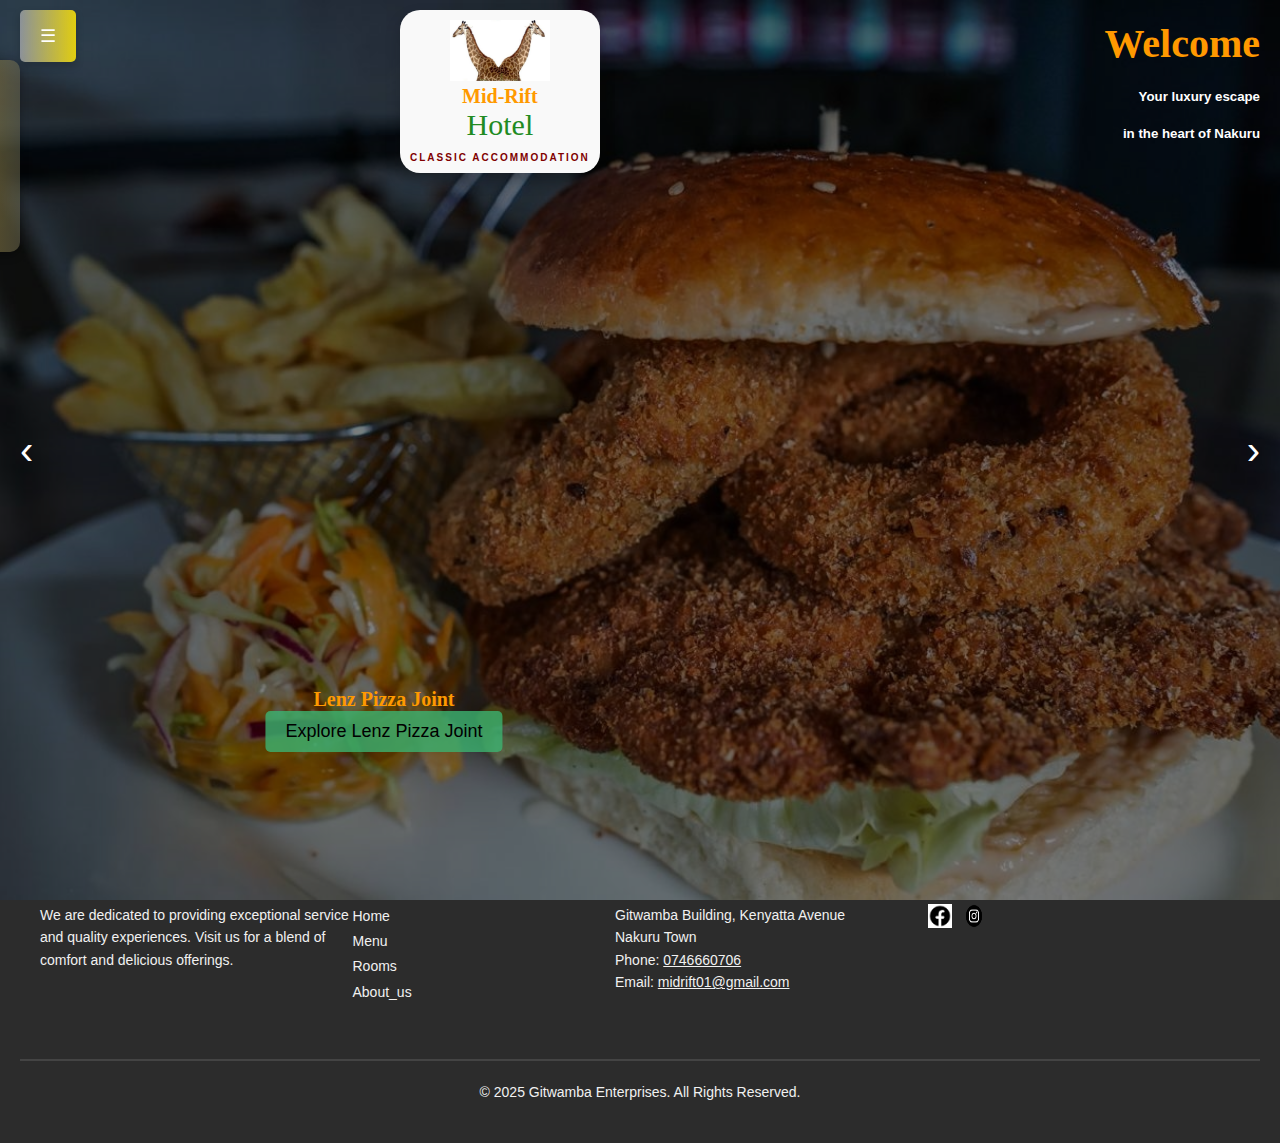
<file: index.html>
<!DOCTYPE html>
<html lang="en">
<head>
    <meta charset="UTF-8">
    <meta name="viewport" content="width=device-width, initial-scale=1.0">
    <title>GITWAMBA ACCOMMODATION</title>
    <style>
         body {
            margin: 0;
            overflow-x: hidden;
            font-family: Arial, sans-serif;
            background-color: #f0f0f0;
        }

        .container {
            position: absolute;
            top: 0;
            left: 0;
            width: 100%;
            height: 100%;
            background-size: cover;
            background-position: center;
            transition: background-image 1s ease-in-out;
        }

        .overlay {
            position: absolute;
            top: 0;
            left: 0;
            width: 100%;
            height: 100%;
            background-color: rgba(0, 0, 0, 0.5);
        }

        .content {
            position: absolute;
            top: 80%;
            left: 30%;
            transform: translate(-50%, -50%);
            color: white;
            text-align: center;
            z-index: 2;
            display: flex;
            flex-direction: column;
            align-items: center;
            justify-content: center;
        }
        .content h1 {
            font-family: 'Brush Script MT', cursive;
        font-size: 20px;
        font-weight: bold;
        color: #FF9900; /* Orange color */
        margin: 0;

        }

        .content button {
            background-color: rgba(255, 255, 255, 0.8);
            border: none;
            padding: 10px 20px;
            font-size: 18px;
            cursor: pointer;
            border-radius: 5px;
            transition: background-color 0.3s;
        }

        .content button:hover {
            background-color: rgba(255, 255, 255, 1);
        }

        .arrow {
            position: absolute;
            top: 50%;
            transform: translateY(-50%);
            font-size: 40px;
            color: white;
            cursor: pointer;
            z-index: 3;
            user-select: none;
        }

        .arrow.left {
            left: 20px;
        }

        .arrow.right {
            right: 20px;
        }

        .arrow:hover {
            color: #f0f0f0;
        }

         /* Hero Section */
    .hero {
        display: flex;
        align-items: center;
        justify-content: space-between;
        background: url('midriftlogo.jpg');
        background-size: cover;
        background-position: center;
        color: white;
        padding: 0;
        height: 90vh;
        box-shadow: inset 0 0 0 1000px rgba(0, 0, 0, 0.5);
        position: relative; /* Ensure relative positioning for absolute children */
    }

    /* Container for the logo with slide-in animation */
    .logo-container {
        position: absolute;
        top: 10px;
        left:400px; /* Fix position to the left */
        text-align: center;
        background-color: #f9f9f9;
        border-radius: 20px;
        padding: 10px;
        box-shadow: 0 8px 16px rgba(0, 0, 0, 0.2);
        animation: slideIn 1.5s ease-out forwards, pulse 3s ease-in-out infinite; /* Slide in and pulse animation */
        z-index: 10; /* Ensure the logo is on top of other content */
        
    }

    /* Logo image styling */
    .logo-image {
        width: 100px; /* Adjust the size as needed */
        height: auto;
    }

    /* Styling for Mid-Rift text */
    .mid-rift-text {
        font-family: 'Brush Script MT', cursive;
        font-size: 20px;
        font-weight: bold;
        color: #FF9900; /* Orange color */
        margin: 0;
    }

    /* Styling for Hotel text */
    .hotel-text {
        font-family: 'Brush Script MT', cursive;
        font-size: 30px;
        color: #228B22; /* Green color */
        margin: 0;
    }

    /* Styling for CLASSIC ACCOMMODATION */
    .classic-text {
        font-size: 10px;
        font-weight: bold;
        color: #800000; /* Dark red color */
        letter-spacing: 2px; /* Increase space between letters */
        margin-top: 10px;
    }

    /* Slide-in animation */
    @keyframes slideIn {
        from {
            left: -300px; /* Starts off-screen */
        }
        to {
            left: 20px; /* Ends at the desired position */
        }
    }

    /* Pulse animation */
    @keyframes pulse {
        0% {
            transform: scale(1);
        }
        50% {
            transform: scale(1.05); /* Slightly enlarge the container */
        }
        100% {
            transform: scale(1);
        }
    }

  


    .hero h2 {
        font-family: 'Brush Script MT', cursive;
        font-size: 40px;
        font-weight: bold;
        color: #FF9900; /* Orange color */
        margin: 0;
    }

    .hero p {
        font-size: 1.5em;
        margin: 20px 0 0;
        text-shadow: 1px 1px 3px rgba(0, 0, 0, 0.5);
    } /* Toggle Button */
     .toggle-button {
        background: linear-gradient(to right, rgba(235, 231, 231, 0.5), rgba(236, 214, 13, 0.945));
        color: #fff;
        border: none;
        padding: 15px 20px;
        font-size: 18px;
        cursor: pointer;
        position: fixed;
        top: 10px;
        left: 20px;
        border-radius: 5px;
        box-shadow: 0 4px 8px rgba(0, 0, 0, 0.2);
        transition: background-color 0.3s, transform 0.3s;
        z-index: 1000;
    }

    .toggle-button:hover {
        background-color: #555;
        transform: scale(1.05);
    }

     /* Navigation Menu */
     .nav-menu {
        position: fixed;
        top: 60px;
        left: 20px;
        background: linear-gradient(to right, rgba(223, 167, 13, 0.849), rgba(121, 117, 86, 0.5));
        color: #fff;
        padding: 1px;
        border-radius: 10px;
        box-shadow: 0 4px 8px rgba(0, 0, 0, 0.3);
        transform: translateX(-100%);
        transition: transform 0.3s ease;
        z-index: 1000;
        width: 200px;
    }

    .nav-menu.show {
        transform: translateX(0);
    }

    .nav-menu a {
        display: block;
        color: #fff;
        text-decoration: none;
        padding: 10px 15px;
        font-size: 16px;
        border-radius: 5px;
        transition: background-color 0.3s;
    }

    .nav-menu a:hover {
        background-color: #555;
    } 

        /* Content Container */
        .content-container {
       /* Content Container */
    position: absolute; /* Use absolute positioning */
    top: 20px; /* Adjust distance from the top */
    right: 20px; /* Adjust distance from the right */
    text-align: right; /* Align text to the right */
    color: white; /* Ensure the text is visible on the background */
    z-index: 1; /* Ensure content is above the overlay */
}
.content-container h2 {
        font-family: 'Brush Script MT', cursive;
        font-size: 40px;
        font-weight: bold;
        color: #FF9900; /* Orange color */
        margin: 0;
    }

    .content-container p {
        font-size: 1.5em;
        margin: 20px 0 0;
        text-shadow: 1px 1px 3px rgba(0, 0, 0, 0.5);
    }


    </style>
</head>
<body>
       <!-- Hero Section -->
 <div class="hero">
    <!-- Logo Container -->
    <div class="logo-container">
        <!-- Logo image -->
        <img src="midriftlogo.jpg" alt="Mid-Rift Hotel Logo" class="logo-image">

        <!-- Mid-Rift text -->
        <div class="mid-rift-text">Mid-Rift</div>

        <!-- Hotel text -->
        <div class="hotel-text">Hotel</div>

        <!-- Classic Accommodation text -->
        <div class="classic-text">CLASSIC ACCOMMODATION</div>
    </div>

</div>

<!-- Content Container -->
<div class="content-container">
    <h2>Welcome </h2>
   <h5> Your luxury escape</h5>
   <h5>in the heart of Nakuru</h5>

</div>

    <div class="container" id="container">
        <div class="overlay"></div>
        <div class="content">
            <h1 id="heading">Welcome</h1>
            <button id="dynamicButton">Go to Page 1</button>
        </div>
        <div class="arrow left" id="prevArrow">&#8249;</div>
        <div class="arrow right" id="nextArrow">&#8250;</div>
    </div>

    <script>
        const container = document.getElementById('container');
        const heading = document.getElementById('heading');
        const content = document.getElementById('content');
        const dynamicButton = document.getElementById('dynamicButton');
        const prevArrow = document.getElementById('prevArrow');
        const nextArrow = document.getElementById('nextArrow');

        const pages = [
            { backgroundImage: 'url(pizza2.jpg)', heading: 'Lenz Pizza Joint', link: 'lenz.html', buttonColor:'rgba(60, 179, 113, 0.8)'  },
            { backgroundImage: 'url(street2.jpg)', heading: 'Mainstreet Barbecue', link: 'mainstreet.html', buttonColor: 'rgba(255, 99, 71, 0.8)' },
            { backgroundImage: 'url(choco.jpg)', heading: 'Roastoast Coffee Lounge', link: 'roastoast.html', buttonColor: 'rgba(238, 130, 238, 0.8)' },
            { backgroundImage: 'url(delux.jpg)', heading: 'Hotel Rooms', link: 'rooms.html', buttonColor:'rgba(30, 144, 255, 0.8)'  },
        ];

        let currentIndex = 0;

        function updatePage() {
            const page = pages[currentIndex];
            container.style.backgroundImage = page.backgroundImage;
            heading.textContent = page.heading;
            dynamicButton.textContent = `Explore ${page.heading}`;
            dynamicButton.setAttribute('onclick', `location.href='${page.link}'`);
            dynamicButton.style.backgroundColor = page.buttonColor;

            currentIndex = (currentIndex + 1) % pages.length;
        }

        function nextPage() {
            currentIndex = (currentIndex + 1) % pages.length;
            updatePage();
        }

        function prevPage() {
            currentIndex = (currentIndex - 1 + pages.length) % pages.length;
            updatePage();
        }

        prevArrow.addEventListener('click', prevPage);
        nextArrow.addEventListener('click', nextPage);

        setInterval(updatePage, 4000);
        updatePage();
    </script>

    <!-- Toggle Button -->
 <button class="toggle-button" onclick="toggleMenu()">☰</button>

 <!-- Navigation Menu -->
 <div id="navMenu" class="nav-menu">
     <a href="index.html">Home</a>
     <a href="rooms.html">Rooms</a>
     <a href="menu.html">Dining</a>
     <a href="about_us.html">About us</a>
     <a href="account.html">Account</a>
     
 </div>

 <script>
     function toggleMenu() {
         var menu = document.getElementById('navMenu');
         menu.classList.toggle('show');
     }

     
 </script>
 <section ></section>
</body>

<footer style="background-color: #2c2c2c; color: #f1f1f1; padding: 40px 20px; font-size: 14px;">
    <div style="max-width: 1200px; margin: 0 auto; display: flex; flex-wrap: wrap; justify-content: space-between;">
      <!-- About Section -->
      <div style="flex: 1 1 250px; margin-bottom: 20px;">
        <h3 style="color: #ffffff; font-size: 18px; margin-bottom: 15px;">About Us</h3>
        <p style="line-height: 1.6;">
          We are dedicated to providing exceptional service and quality experiences.
          Visit us for a blend of comfort and delicious offerings.
        </p>
      </div>
  
      <!-- Navigation Links -->
      <div style="flex: 1 1 200px; margin-bottom: 20px;">
        <h3 style="color: #ffffff; font-size: 18px; margin-bottom: 15px;">Quick Links</h3>
        <ul style="list-style: none; padding: 0; line-height: 1.8;">
          <li><a href="index.html" style="color: #f1f1f1; text-decoration: none;">Home</a></li>
          <li><a href="menu.html" style="color: #f1f1f1; text-decoration: none;">Menu</a></li>
          <li><a href="rooms.html" style="color: #f1f1f1; text-decoration: none;">Rooms</a></li>
          <li><a href="about_us.html" style="color: #f1f1f1; text-decoration: none;">About_us </a></li>
        </ul>
      </div>
  
      <!-- Contact Section -->
      <div style="flex: 1 1 250px; margin-bottom: 20px;">
        <h3 style="color: #ffffff; font-size: 18px; margin-bottom: 15px;">Contact Us</h3>
        <p style="line-height: 1.6;">
          Gitwamba Building, Kenyatta Avenue<br>
          Nakuru Town<br>
          Phone: <a href="0746660706" style="color: #f1f1f1;">0746660706</a><br>
          Email: <a href="mailto:midrift01@gmail.com" style="color: #f1f1f1;">midrift01@gmail.com</a>
        </p>
      </div>
  
      <!-- Social Media Links -->
      <div style="flex: 1 1 250px; margin-bottom: 20px;">
        <h3 style="color: #ffffff; font-size: 18px; margin-bottom: 15px;">Follow Us</h3>
        <div style="display: flex; gap: 10px;">
          <a href="https://www.facebook.com/share/oENNHpewBxx9LwrU/?mibextid=LQQJ4d" target="_blank" style="color: #f1f1f1; text-decoration: none;">
            <img src="facebook.png" alt="Facebook" style="width: 24px; height: 24px;">
          </a>
          
          <a href="https://www.instagram.com/lennzpizzajoint?igsh=ejlsZTk1a2RmbGp3&utm_source=qr" target="_blank" style="color: #f1f1f1; text-decoration: none;">
            <img src="instagram.png" alt="Instagram" style="width: 24px; height: 24px;">
          </a>
          
        </div>
      </div>
    </div>
  
    <hr style="border: 1px solid #444; margin: 20px 0;">
  
    <div style="text-align: center;">
      <p style="margin: 0; line-height: 1.6;">
        &copy; 2025 Gitwamba Enterprises. All Rights Reserved.
      </p>
    </div>
  </footer>
  
</html>
</file>
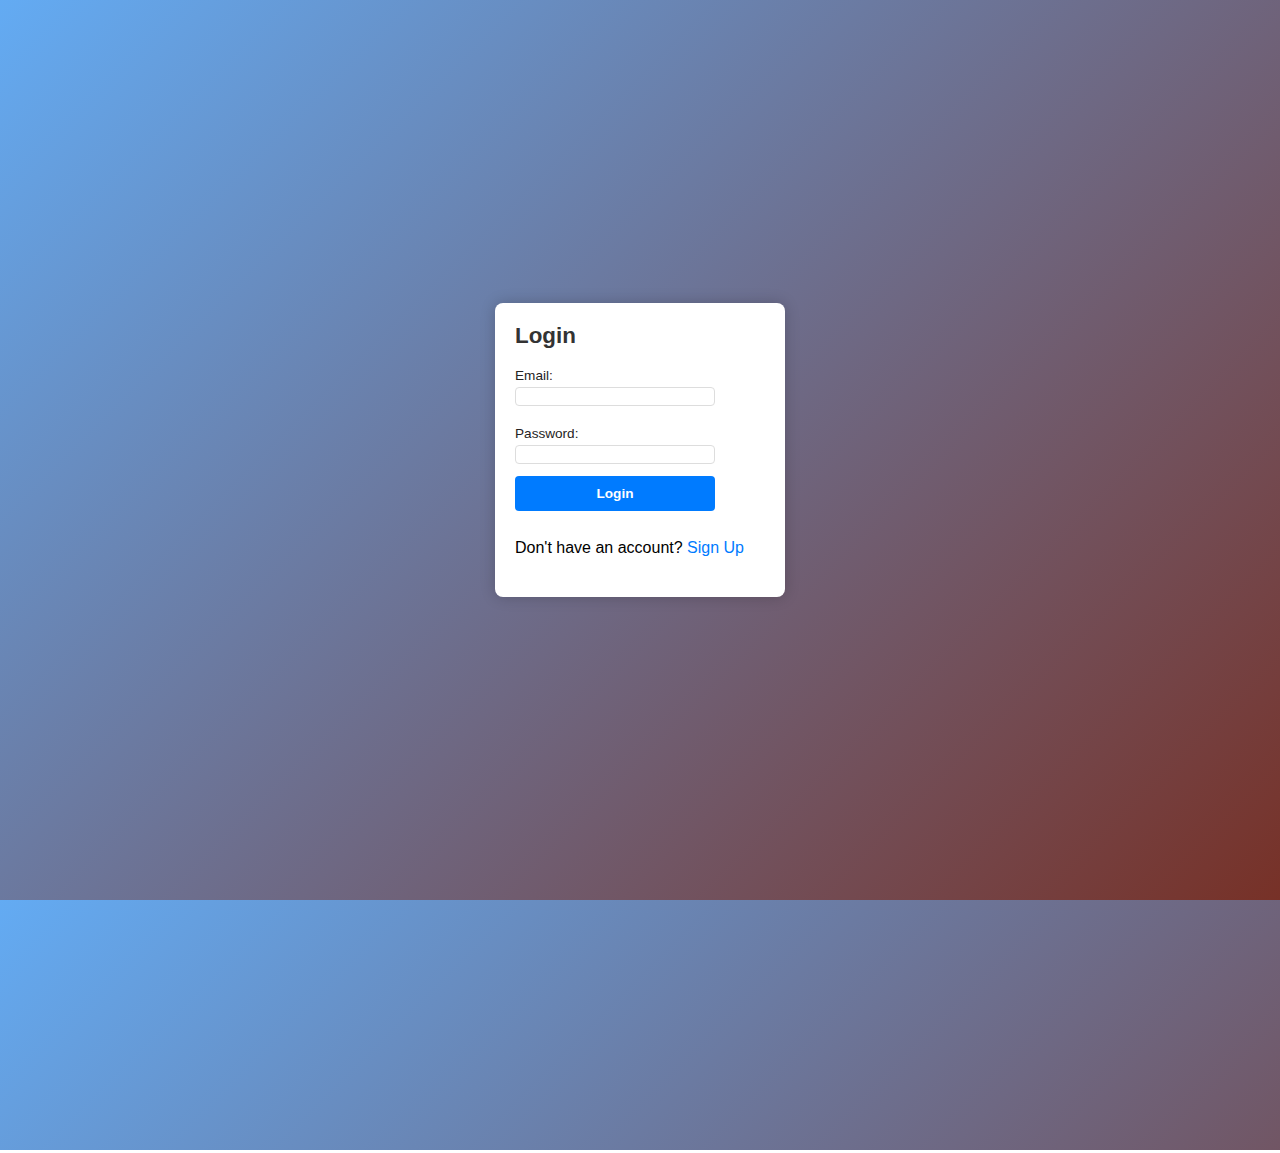
<file: account.html>
<!DOCTYPE html>
<html lang="en">
<head>
    <meta charset="UTF-8">
    <meta name="viewport" content="width=device-width, initial-scale=1.0">
    <title>Login and Sign-Up</title>
    <style>
        body {
            font-family: Arial, sans-serif;
            background: linear-gradient(135deg, #63abf3, #773127);
            display: flex;
            justify-content: center;
            
            align-items: center;
            height: 100vh;
            margin: 0;
            overflow: hidden; /* Prevent default scrollbar on body */
        }

        .container {
            display: flex;
            flex-direction: column;
            justify-content: center;
            align-items: center;
            width: 100%;
            max-width: 250px; /* Increased max-width for better spacing */
            background-color: #fff;
            border-radius: 8px;
            box-shadow: 0 0 15px rgba(0,0,0,0.2);
            overflow: auto; /* Enable scrollbar for overflow */
            padding: 20px;
            height: auto; /* Ensure container doesn't exceed viewport height */
        }

        .form-container {
            width: 100%;
            height: auto;
        }

        .form {
            margin-bottom: 20px;
            transition: opacity 0.5s ease-in-out, transform 0.5s ease-in-out;
        }

        h2 {
            margin-top: auto;
            color: #333;
            font-size: 1.4rem;
            transition: transform 0.5s ease-in-out;
        }

        label {
            display: block;
            margin: 8px 0 4px;
            color: #242323;
            font-size: 0.85rem;
        }

        input, textarea, button {
            width: 80%;
            padding: 1px; /* Slightly increased padding for better usability */
            margin-bottom: 12px; /* Increased margin for better spacing */
            border: 1px solid #ddd;
            border-radius: 4px;
            box-sizing: border-box;
            font-size: 0.85rem;
        }

        textarea {
            resize: vertical; /* Allow vertical resize only */
        }

        input:focus, textarea:focus {
            border-color: #007bff;
            outline: none;
            transform: scale(1.02);
        }

        button {
            background-color: #007bff;
            color: #fff;
            border: none;
            cursor: pointer;
            font-size: 0.85rem;
            font-weight: bold;
            padding: 10px;
            border-radius: 4px;
        }

        button:hover {
            background-color: #0056b3;
        }

        a {
            color: #007bff;
            text-decoration: none;
        }

        a:hover {
            text-decoration: underline;
        }

        @keyframes slideIn {
            from { transform: translateX(100%); }
            to { transform: translateX(0); }
        }

        @keyframes slideOut {
            from { transform: translateX(0); }
            to { transform: translateX(-100%); }
        }

        .hidden {
            opacity: 0;
            position: absolute;
            width: 100%;
            animation: slideOut 0.5s ease-in-out forwards;
        }

        .show {
            opacity: 1;
            animation: slideIn 0.5s ease-in-out forwards;
        }

        /* Responsive Design */
        @media (max-width: 480px) {
            .container {
                max-width: 90%;
                max-height: 90vh; /* Allow scrolling within viewport height */
                overflow-y: auto; /* Enable vertical scrollbar if content overflows */
                border-radius: 8px;
                box-shadow: none;
            }

            .form-container {
                padding: 15px;
            }

            button {
                font-size: 0.8rem;
                padding: 8px;
            }

            h2 {
                font-size: 1.2rem;
            }
        }

        /* Custom scrollbar styles */
        .container::-webkit-scrollbar {
            width: 8px; /* Width of the scrollbar */
        }

        .container::-webkit-scrollbar-track {
            background: #f1f1f1; /* Track background */
        }

        .container::-webkit-scrollbar-thumb {
            background: #888; /* Handle color */
            border-radius: 10px; /* Rounded corners for the scrollbar */
        }

        .container::-webkit-scrollbar-thumb:hover {
            background: #555; /* Darker handle color on hover */
        }
    </style>
</head>
<body>
    <div class="container">
        <div class="form-container">
            <div class="form show" id="login-form">
                <h2>Login</h2>
                <form action="login.php" method="post">
                    <label for="login-email">Email:</label>
                    <input type="email" id="login-email" name="email" required>
                    
                    <label for="login-password">Password:</label>
                    <input type="password" id="login-password" name="password" required>
                    
                    <button type="submit">Login</button>
                </form>
                <p>Don't have an account? <a href="#" id="switch-to-signup">Sign Up</a></p>
            </div>
            
            <div class="form hidden" id="signup-form">
                <h2>Sign Up</h2>
                <form action="signup.php" method="post">
                    <label for="signup-first-name">First Name:</label>
                    <input type="text" id="signup-first-name" name="first_name" required>
                    
                    <label for="signup-last-name">Last Name:</label>
                    <input type="text" id="signup-last-name" name="last_name" required>
                    
                    <label for="signup-email">Email:</label>
                    <input type="email" id="signup-email" name="email" required>
                    
                    <label for="signup-password">Password:</label>
                    <input type="password" id="signup-password" name="password" required>
                    
                    <label for="signup-confirm-password">Confirm Password:</label>
                    <input type="password" id="signup-confirm-password" name="confirm_password" required>
                    
                    <label for="signup-phone">Phone Number:</label>
                    <input type="text" id="signup-phone" name="phone_number">
                    
                    <label for="signup-address">Address:</label>
                    <textarea id="signup-address" name="address" rows="3"></textarea>
                    
                    <button type="submit">Sign Up</button>
                </form>
                <p>Already have an account? <a href="#" id="switch-to-login">Login</a></p>
            </div>
        </div>
    </div>

    <script>
        const switchToSignUp = document.getElementById('switch-to-signup');
        const switchToLogin = document.getElementById('switch-to-login');
        const loginForm = document.getElementById('login-form');
        const signupForm = document.getElementById('signup-form');

        switchToSignUp.addEventListener('click', function() {
            loginForm.classList.add('hidden');
            loginForm.classList.remove('show');
            signupForm.classList.add('show');
            signupForm.classList.remove('hidden');
        });

        switchToLogin.addEventListener('click', function() {
            signupForm.classList.add('hidden');
            signupForm.classList.remove('show');
            loginForm.classList.add('show');
            loginForm.classList.remove('hidden');
        });
    </script>
</body>
</html>
</file>
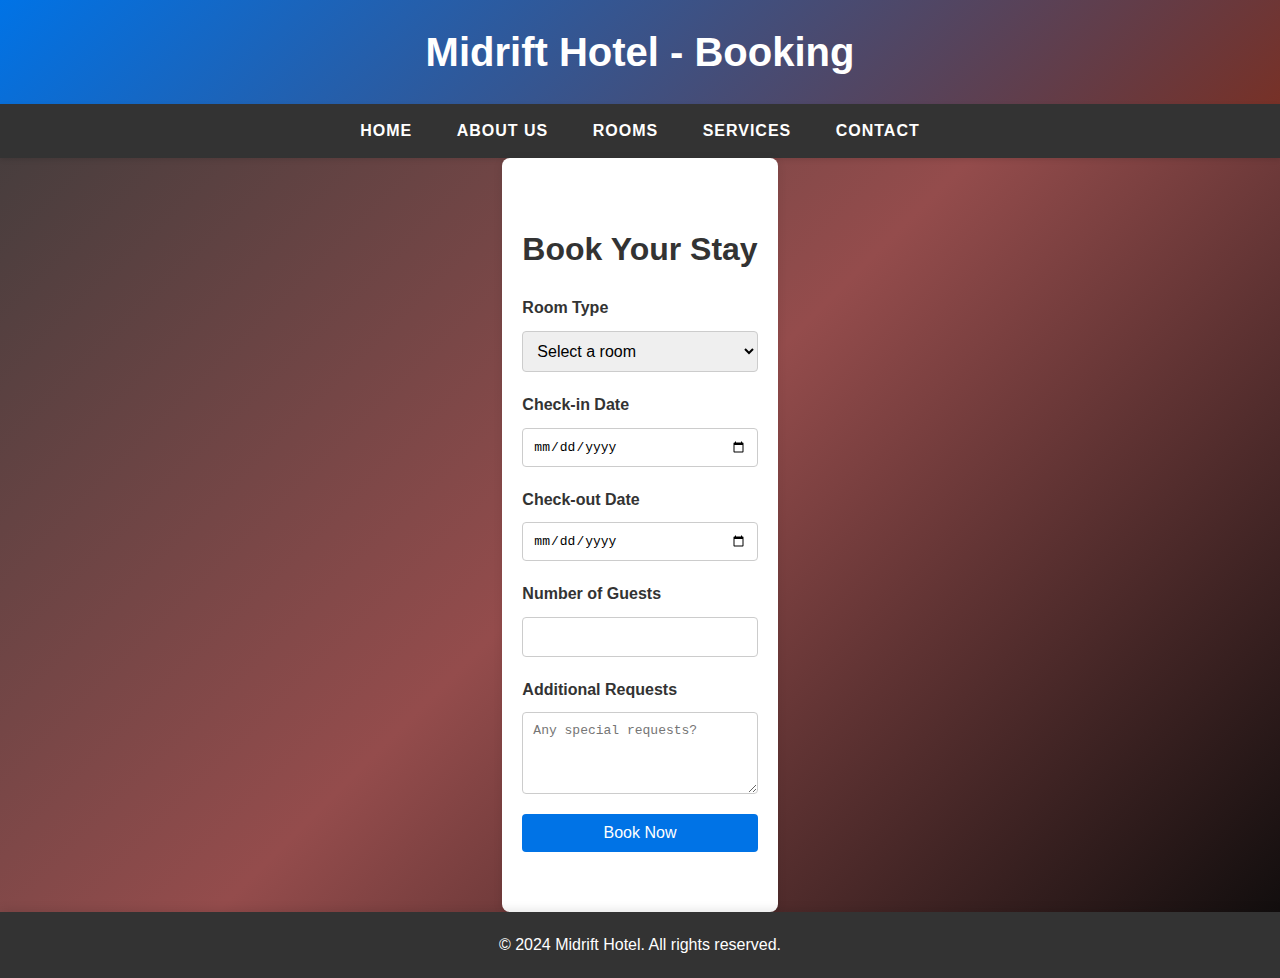
<file: booking.html>
<!DOCTYPE html>
<html lang="en">
<head>
    <meta charset="UTF-8">
    <meta name="viewport" content="width=device-width, initial-scale=1.0">
    <meta name="description" content="Book your stay at Midrift Hotel. Choose your room, select your dates, and enjoy luxury and comfort in Nakuru.">
    <meta name="keywords" content="Midrift Hotel, Nakuru, hotel booking, accommodation, luxury hotel, room reservation">
    <title>Booking - Midrift Hotel</title>
    <style>
        /* General Styles */
        body {
            font-family: 'Segoe UI', Tahoma, Geneva, Verdana, sans-serif;
            margin: 0;
            padding: 0;
            color: #333;
            background: linear-gradient(135deg, #3b3b3b, #944c4c, #0a0a0a);
            line-height: 1.6;
            display: flex;
            flex-direction: column;
            min-height: 100vh;
        }

        header {
            background: linear-gradient(135deg, #0073e6, #773127);
            color: white;
            padding: 20px 0;
            text-align: center;
            box-shadow: 0 2px 10px rgba(0, 0, 0, 0.1);
        }

        header h1 {
            margin: 0;
            font-size: 2.5em;
        }

        nav {
            background-color: #333;
            text-align: center;
            box-shadow: 0 2px 5px rgba(0, 0, 0, 0.1);
        }

        nav a {
            color: white;
            padding: 14px 20px;
            text-decoration: none;
            text-transform: uppercase;
            letter-spacing: 1px;
            font-weight: bold;
            display: inline-block;
        }

        nav a:hover {
            background-color: #0073e6;
            transition: background-color 0.3s ease;
        }

        section {
            padding: 40px 20px;
            max-width: 800px;
            margin: 0 auto;
            background-color: white;
            border-radius: 8px;
            box-shadow: 0 2px 10px rgba(0, 0, 0, 0.1);
        }

        section h2 {
            font-size: 2em;
            margin-bottom: 20px;
            text-align: center;
        }

        form {
            display: flex;
            flex-direction: column;
        }

        form label {
            margin-bottom: 10px;
            font-weight: bold;
        }

        form input, form select, form textarea {
            padding: 10px;
            margin-bottom: 20px;
            border: 1px solid #ccc;
            border-radius: 4px;
            font-size: 1em;
            width: 100%;
            box-sizing: border-box;
        }

        form input[type="submit"] {
            background-color: #0073e6;
            color: white;
            border: none;
            cursor: pointer;
            transition: background-color 0.3s ease;
        }

        form input[type="submit"]:hover {
            background-color: #005bb5;
        }

        footer {
            background-color: #333;
            color: white;
            text-align: center;
            padding: 20px 0;
            margin-top: auto;
            box-shadow: 0 -2px 10px rgba(0, 0, 0, 0.1);
        }

        footer p {
            margin: 0;
            font-size: 1em;
        }
    </style>
</head>
<body>
    <header>
        <h1>Midrift Hotel - Booking</h1>
    </header>

    <nav>
        <a href="index.html">Home</a>
        <a href="index.html#about">About Us</a>
        <a href="index.html#rooms">Rooms</a>
        <a href="index.html#services">Services</a>
        <a href="index.html#contact">Contact</a>
    </nav>

    <section>
        <h2>Book Your Stay</h2>
        <form action="booking_confirmation.php" method="POST">
            <label for="roomType">Room Type</label>
            <select id="roomType" name="room_type" required>
                <option value="" disabled selected>Select a room</option>
                <option value="standard">Single Standard</option>
                <option value="deluxe">Standard Room</option>
                <option value="suite">Deluxe Room</option>
            </select>

            <label for="checkinDate">Check-in Date</label>
            <input type="date" id="checkinDate" name="checkin_date" required>

            <label for="checkoutDate">Check-out Date</label>
            <input type="date" id="checkoutDate" name="checkout_date" required>

            <label for="guests">Number of Guests</label>
            <input type="number" id="guests" name="guests" min="1" max="10" required>

            <label for="requests">Additional Requests</label>
            <textarea id="requests" name="requests" rows="4" placeholder="Any special requests?"></textarea>

            <input type="submit" value="Book Now">
        </form>
    </section>

    <footer>
        <p>&copy; 2024 Midrift Hotel. All rights reserved.</p>
    </footer>
</body>
</html>
</file>
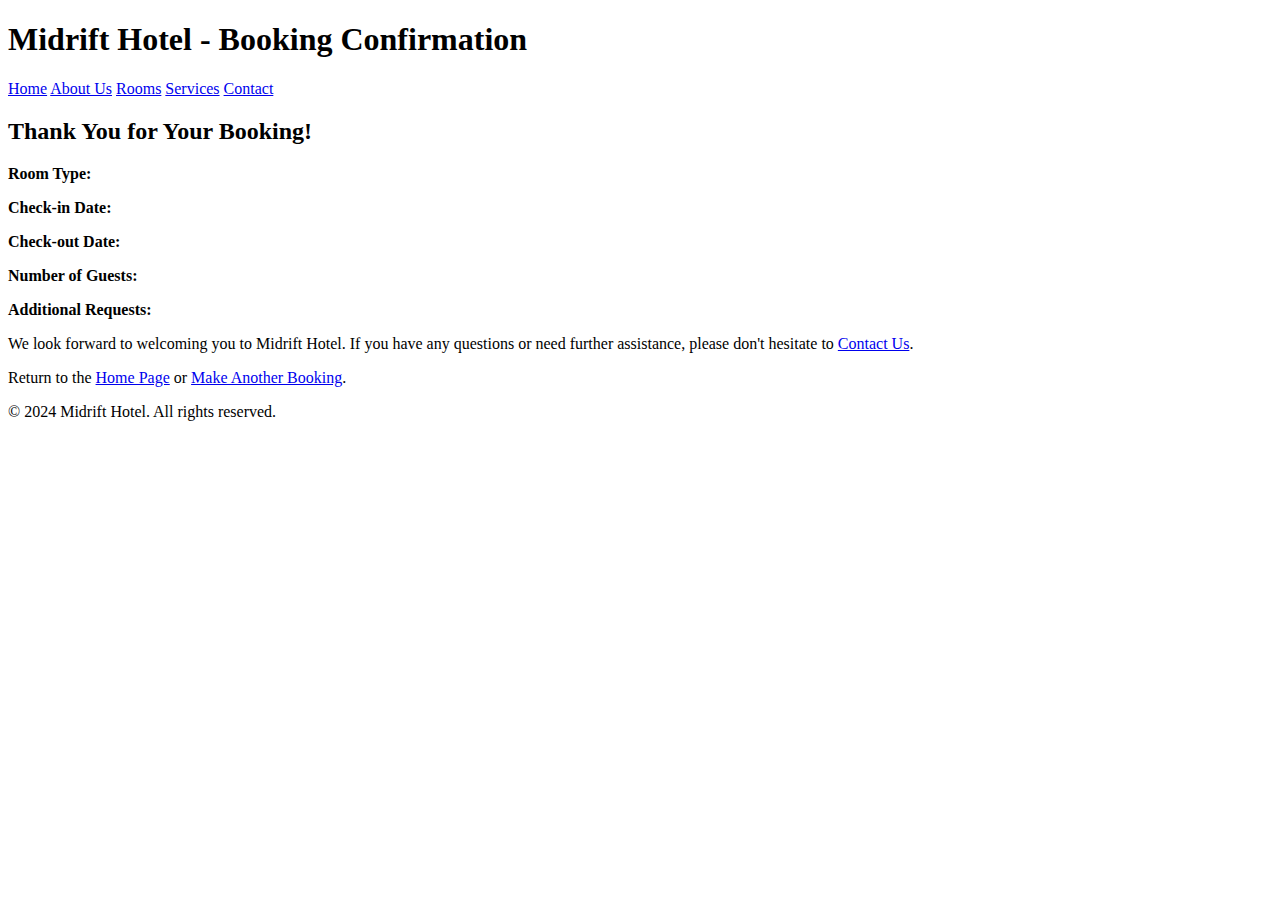
<file: booking_confirmation.html>
<!DOCTYPE html>
<html lang="en">
<head>
    <meta charset="UTF-8">
    <meta name="viewport" content="width=device-width, initial-scale=1.0">
    <meta name="description" content="Booking confirmation for your stay at Midrift Hotel.">
    <meta name="keywords" content="Midrift Hotel, Nakuru, hotel booking, booking confirmation, luxury hotel">
    <title>Booking Confirmation - Midrift Hotel</title>
    <style>
      
    </style>
</head>
<body>
    <header>
        <h1>Midrift Hotel - Booking Confirmation</h1>
    </header>

    <nav>
        <a href="index.html">Home</a>
        <a href="index.html#about">About Us</a>
        <a href="index.html#rooms">Rooms</a>
        <a href="index.html#services">Services</a>
        <a href="index.html#contact">Contact</a>
    </nav>

    <section>
        <h2>Thank You for Your Booking!</h2>
        <div class="confirmation-details">
            <p><strong>Room Type:</strong> <!-- Room Type Placeholder --></p>
            <p><strong>Check-in Date:</strong> <!-- Check-in Date Placeholder --></p>
            <p><strong>Check-out Date:</strong> <!-- Check-out Date Placeholder --></p>
            <p><strong>Number of Guests:</strong> <!-- Number of Guests Placeholder --></p>
            <p><strong>Additional Requests:</strong> <!-- Additional Requests Placeholder --></p>
        </div>

        <p>We look forward to welcoming you to Midrift Hotel. If you have any questions or need further assistance, please don't hesitate to <a href="hotel.html" class="btn">Contact Us</a>.</p>
        <p>Return to the <a href="index.html" class="btn">Home Page</a> or <a href="booking.html" class="btn">Make Another Booking</a>.</p>
    </section>

    <footer>
        <p>&copy; 2024 Midrift Hotel. All rights reserved.</p>
    </footer>
</body>
</html>
</file>
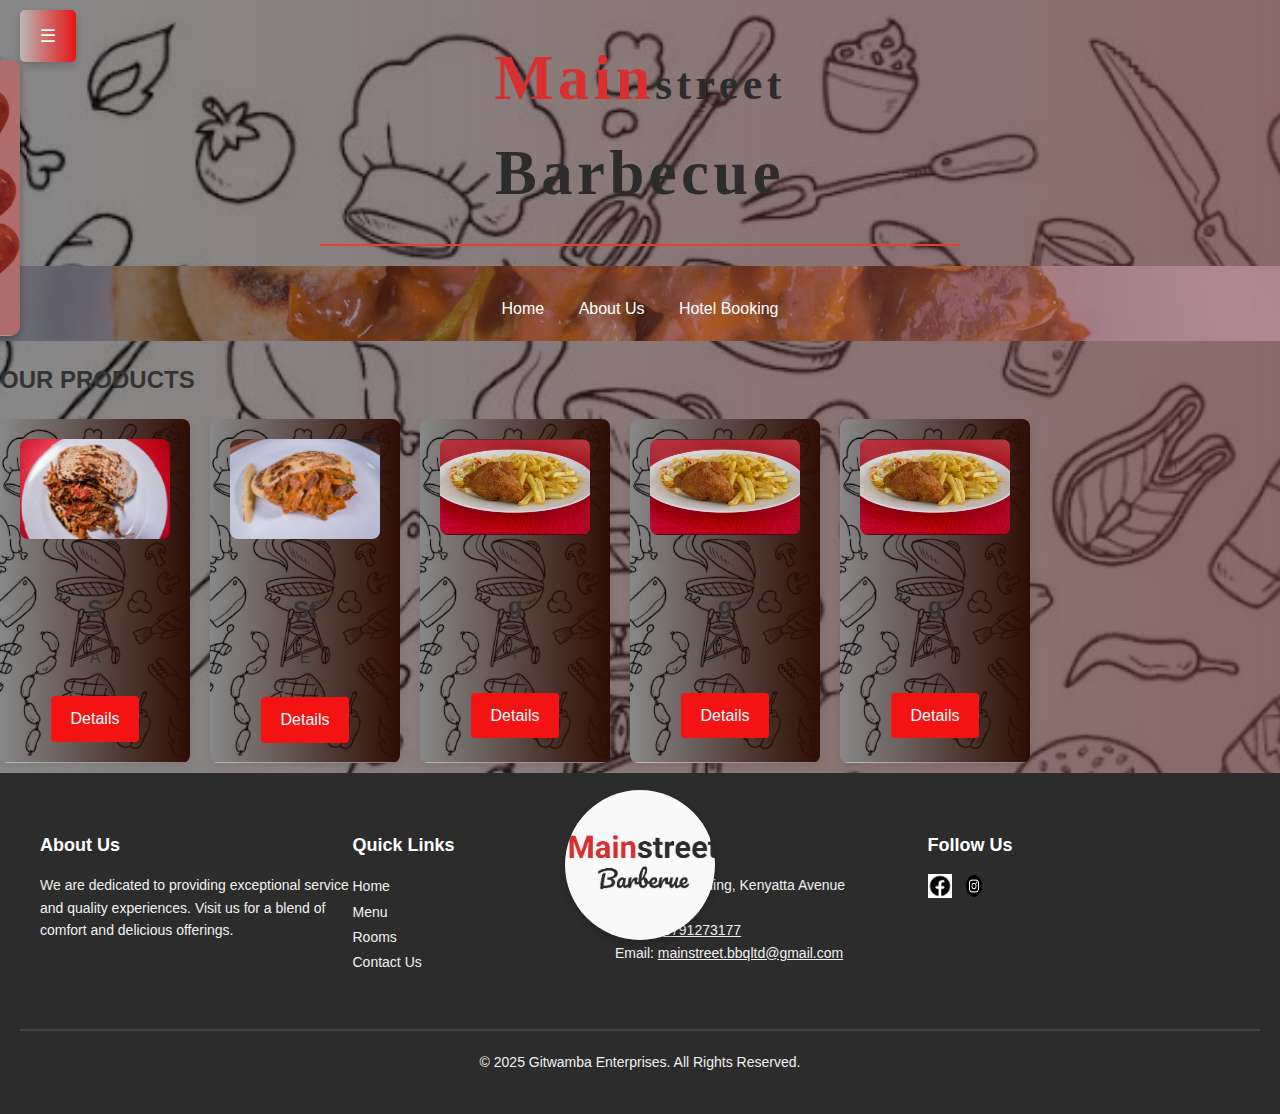
<file: mainstreet.html>
<!DOCTYPE html>
<html lang="en">
<head>
    <meta charset="UTF-8">
    <meta name="viewport" content="width=device-width, initial-scale=1.0">
    <title>Clickable Divisions</title>
    <style>

body {
    font-family: 'Segoe UI', Tahoma, Geneva, Verdana, sans-serif;
    margin: 0;
    padding: 0;
    color: #333;
    line-height: 1.6;
    display: flex;
    flex-direction: column;
    min-height: 100vh;
    background: 
    linear-gradient(to left, rgba(97, 51, 51, 0.733), rgba(0, 0, 0, 0.466)), 
    url('maincard.jpg'); 
  background-size: cover;
  background-position: center;
}
        .clickable-div {
            width: 300px;
            height: 150px;
            background-color: #f2f2f2;
            margin: 20px;
            display: flex;
            justify-content: center;
            align-items: center;
            font-size: 1.5em;
            cursor: pointer;
            border-radius: 10px;
            transition: background-color 0.3s;
            text-decoration: none; /* Remove underline */
            color: black; /* Set text color */
        }

        .clickable-div:hover {
            background-color: #e0e0e0;
        }

        /* Rooms */
        .rooms {
    display: flex;
    flex-wrap: nowrap; /* Prevent wrapping to the next line */
    justify-content: flex-start;
    gap: 20px;
    margin-top: 10px;
    overflow-x: auto; /* Enable horizontal scrolling */
    white-space: nowrap; /* Keep items in a single row */
    padding-bottom: 10px; /* Optional: Add some padding for smooth scrolling */
}

.room {
    flex: 0 0 auto; /* Ensure the rooms take up only their content width */
    width: 150px; /* Fixed width for the room to ensure consistent size */
    background: 
    linear-gradient(to left, rgb(46, 13, 4), rgba(0, 0, 0, 0.466)), 
    url('maincard.jpg'); 
  background-size: cover;
  background-position: center;
    border-radius: 8px;
    padding: 20px;
    text-align: center;
    box-shadow: 0 2px 10px rgba(0, 0, 0, 0.1);
    transition: transform 0.3s ease;
}

.room:hover {
    transform: translateY(-10px);
}


 /* Button */
 .room .book-btn {
    display: inline-block;
    padding: 10px 20px;
    background-color: #f31313;
    color: white;
    text-decoration: none;
    border-radius: 4px;
    margin-top: 10px;
    cursor: pointer;
    transition: background-color 0.3s ease;
    }
    
    .room .book-btn:hover {
    background-color: #005bb5;
    }

.room img {
    max-width: 100%;
    height: auto;
    border-radius: 8px;
    margin-bottom: 20px;
}
.rooms h2 {
    background: #f8f7f7;
    
}


.room h3 {
    font-size: 1.5em;
    margin-bottom: 10px;
}

.room p {
    font-size: 1em;
}

  /* Independent and responsive logo container */
  .logo-container {
    background: 
        linear-gradient(to left, rgba(46, 13, 4, 0.8), rgba(0, 0, 0, 1)), 
        url('toastlogo.jpg'); /* Replace with your image URL */
    background-size: cover;
    background-position: center;
    color: #D4A017;
    padding: 4vw;
    width: 90%;
    max-width: 800px;
    margin: 40px auto 60px;
    position: relative;
    border-radius: 15px;
    text-align: center;
    box-shadow: 0 4px 10px rgba(0, 0, 0, 0.3);
}

        .logo {
            font-size: 7vw; /* Font size relative to viewport width */
            font-weight: bold;
            letter-spacing: 0.05em;
        }

        .logo span {
            font-family: 'Cursive'; /* Use cursive for flourish */
            font-size: 0.7em;
            vertical-align: middle;
        }

        .coffee-lounge {
            font-size: 2vw; /* Smaller font size, responsive */
            font-family: 'Times New Roman', serif;
            margin-top: -20px;
        }

        .divider {
            border-top: 2px solid #ec3b34;
            width: 50%;
            margin: 20px auto;
        }

        /* Circular division */
        .circle {
            width: 150px; /* Adjust as needed */
            height: 150px;
            background: url("mainstreeet.jpg") no-repeat center center;
            background-size: cover;
            border-radius: 50%; /* Make the div circular */
            position: absolute;
            bottom: -40px; /* Positioning so that it overlaps the logo slightly */
            left: 50%;
            transform: translateX(-50%);/* Ensures the circle appears above the logo */
            box-shadow: 0 4px 8px rgba(0, 0, 0, 0.2);
        }

        /* Media query for small devices */
        @media (max-width: 600px) {
            .logo {
                font-size: 10vw; /* Adjust for smaller screens */
            }

            .coffee-lounge {
                font-size: 4vw;
            }

            .circle {
                width: 100px; /* Smaller circle for smaller screens */
                height: 100px;
                bottom: -30px; /* Adjust the position accordingly */
            }
        }
        .logo {
    text-align: center;
}

.mainstreet {
    font-family: 'Roboto', sans-serif;
    font-size: 80px;
    color: #d82f2f; /* Mainstreet red */
    font-weight: 700;
}

.street {
    color: #2c2c2c; /* Black color for 'street' */
}

.barberue {
    display: block;
    font-family: 'Pacifico', cursive;
    font-size: 60px;
    color: #2c2c2c; /* Black color */
    margin-top: -20px;
}

    
    header {
        background: 
    linear-gradient(to left, rgba(167, 92, 92, 0.555), rgba(0, 0, 0, 0.466)), 
    url('street2.jpg'); 
  background-size: cover;
  background-position: center;
            color: white;
            padding: 20px 0;
            text-align: center;
            position: sticky;
            top: 0;
            z-index: 1000;
        }

        header h1 {
            font-size: 2.5em;
        }

        nav {
            margin-top: 10px;
        }

        nav a {
            color: white;
            text-decoration: none;
            margin: 0 15px;
            font-size: 1em;
        }

        nav a:hover {
            text-decoration: underline;
        }

          /* Toggle Button */
     .toggle-button {
        background: linear-gradient(to right, rgba(235, 231, 231, 0.5), rgba(236, 13, 13, 0.945));
        color: #fff;
        border: none;
        padding: 15px 20px;
        font-size: 18px;
        cursor: pointer;
        position: fixed;
        top: 10px;
        left: 20px;
        border-radius: 5px;
        box-shadow: 0 4px 8px rgba(0, 0, 0, 0.2);
        transition: background-color 0.3s, transform 0.3s;
        z-index: 1000;
    }

    .toggle-button:hover {
        background-color: #555;
        transform: scale(1.05);
    }

     /* Navigation Menu */
     .nav-menu {
        position: fixed;
        top: 60px;
        left: 20px;
        background: 
    linear-gradient(to left, rgba(141, 40, 40, 0.671), rgba(0, 0, 0, 0.466)), 
    url('sosa.jpg'); 
  background-size: cover;
  background-position: center;
        color: #fff;
        padding: 1px;
        border-radius: 10px;
        box-shadow: 0 4px 8px rgba(0, 0, 0, 0.3);
        transform: translateX(-100%);
        transition: transform 0.3s ease;
        z-index: 1000;
        width: 200px;
    }

    .nav-menu.show {
        transform: translateX(0);
    }

    .nav-menu a {
        display: block;
        color: #fff;
        text-decoration: none;
        padding: 10px 15px;
        font-size: 16px;
        border-radius: 5px;
        transition: background-color 0.3s;
    }

    .nav-menu a:hover {
        background-color: #555;
    } 
    </style>
</head>
<body>

    <div class="logo">
        <span class="mainstreet">Main<span class="street">street</span></span>
        <span class="barberue">Barbecue</span>
    </div>
        <!-- Divider line -->
        <div class="divider"></div>

        <!-- Circular Division -->
        <div class="circle"></div>
    </div>

    <header>
        <nav>
            <a href="index.html">Home</a>
            <a href="#about">About Us</a>
            <a href="#hotel">Hotel Booking</a>
        </nav>
    </header>

    <section id="rooms">
        <h2>OUR PRODUCTS</h2>
        <div class="rooms">
            <div class="room">
                <img src="street1.jpg" alt="Standard Room">
                <h3>S</h3>
                <p>A</p>
                <a href="rmenu.php" class="book-btn">Details</a>
            </div>
            <div class="room">
                <img src="street2.jpg" alt="Deluxe Room">
                <h3>St</h3>
                <p>E</p>
                <a href="rmenu.php" class="book-btn">Details</a>
            </div>
            <div class="room">
                <img src="street3.jpg" alt="Suite Room">
                <h3>g</h3>
                <p>f</p>
                <a href="rmenu.php" class="book-btn">Details</a>
            </div>
            <div class="room">
                <img src="street3.jpg" alt="Suite Room">
                <h3>g</h3>
                <p>f</p>
                <a href="rmenu.php" class="book-btn">Details</a>
            </div>
            <div class="room">
                <img src="street3.jpg" alt="Suite Room">
                <h3>g</h3>
                <p>f</p>
                <a href="rmenu.php" class="book-btn">Details</a>
            </div>
        </div>
    </section>




     <!-- Toggle Button -->
 <button class="toggle-button" onclick="toggleMenu()">☰</button>

 <!-- Navigation Menu -->
 <div id="navMenu" class="nav-menu">
     <a href="index.html">Home</a>
     <a href="#rooms">Rooms</a>
     <a href="#services">Dining</a>
     <a href="about_us.html">About us</a>
     <a href="#contact">Contact us</a>
     <a href="account.html">Account</a>
     
 </div>

 <script>
     function toggleMenu() {
         var menu = document.getElementById('navMenu');
         menu.classList.toggle('show');
     }
 </script>
    <footer style="background-color: #2c2c2c; color: #f1f1f1; padding: 40px 20px; font-size: 14px;">
        <div style="max-width: 1200px; margin: 0 auto; display: flex; flex-wrap: wrap; justify-content: space-between;">
          <!-- About Section -->
          <div style="flex: 1 1 250px; margin-bottom: 20px;">
            <h3 style="color: #ffffff; font-size: 18px; margin-bottom: 15px;">About Us</h3>
            <p style="line-height: 1.6;">
              We are dedicated to providing exceptional service and quality experiences.
              Visit us for a blend of comfort and delicious offerings.
            </p>
          </div>
      
          <!-- Navigation Links -->
          <div style="flex: 1 1 200px; margin-bottom: 20px;">
            <h3 style="color: #ffffff; font-size: 18px; margin-bottom: 15px;">Quick Links</h3>
            <ul style="list-style: none; padding: 0; line-height: 1.8;">
              <li><a href="#home" style="color: #f1f1f1; text-decoration: none;">Home</a></li>
              <li><a href="#menu" style="color: #f1f1f1; text-decoration: none;">Menu</a></li>
              <li><a href="#rooms" style="color: #f1f1f1; text-decoration: none;">Rooms</a></li>
              <li><a href="#contact" style="color: #f1f1f1; text-decoration: none;">Contact Us</a></li>
            </ul>
          </div>
      
          <!-- Contact Section -->
          <div style="flex: 1 1 250px; margin-bottom: 20px;">
            <h3 style="color: #ffffff; font-size: 18px; margin-bottom: 15px;">Contact Us</h3>
            <p style="line-height: 1.6;">
              Gitwamba Building, Kenyatta Avenue<br>
              Nakuru Town<br>
              Phone: <a href="tel:0791273177" style="color: #f1f1f1;">0791273177</a><br>
              Email: <a href="mailto:mainstreet.bbqltd@gmail.com" style="color: #f1f1f1;">mainstreet.bbqltd@gmail.com</a>
            </p>
          </div>
      
          <!-- Social Media Links -->
          <div style="flex: 1 1 250px; margin-bottom: 20px;">
            <h3 style="color: #ffffff; font-size: 18px; margin-bottom: 15px;">Follow Us</h3>
            <div style="display: flex; gap: 10px;">
              <a href="https://www.facebook.com/mainstreetcoffeehousenakuru?mibextid=LQQJ4d" target="_blank" style="color: #f1f1f1; text-decoration: none;">
                <img src="facebook.png" alt="Facebook" style="width: 24px; height: 24px;">
              </a>
              <a href="https://www.instagram.com/roastoastlounge?igsh=MWQ2ODU1dWxjYWl6bg%3D%3D&utm_source=qr" target="_blank" style="color: #f1f1f1; text-decoration: none;">
                <img src="instagram.png" alt="Instagram" style="width: 24px; height: 24px;">
              </a>
              
            </div>
          </div>
        </div>
      
        <hr style="border: 1px solid #444; margin: 20px 0;">
      
        <div style="text-align: center;">
          <p style="margin: 0; line-height: 1.6;">
            &copy; 2025 Gitwamba Enterprises. All Rights Reserved.
          </p>
        </div>
      </footer>
</body>
</html>
</file>
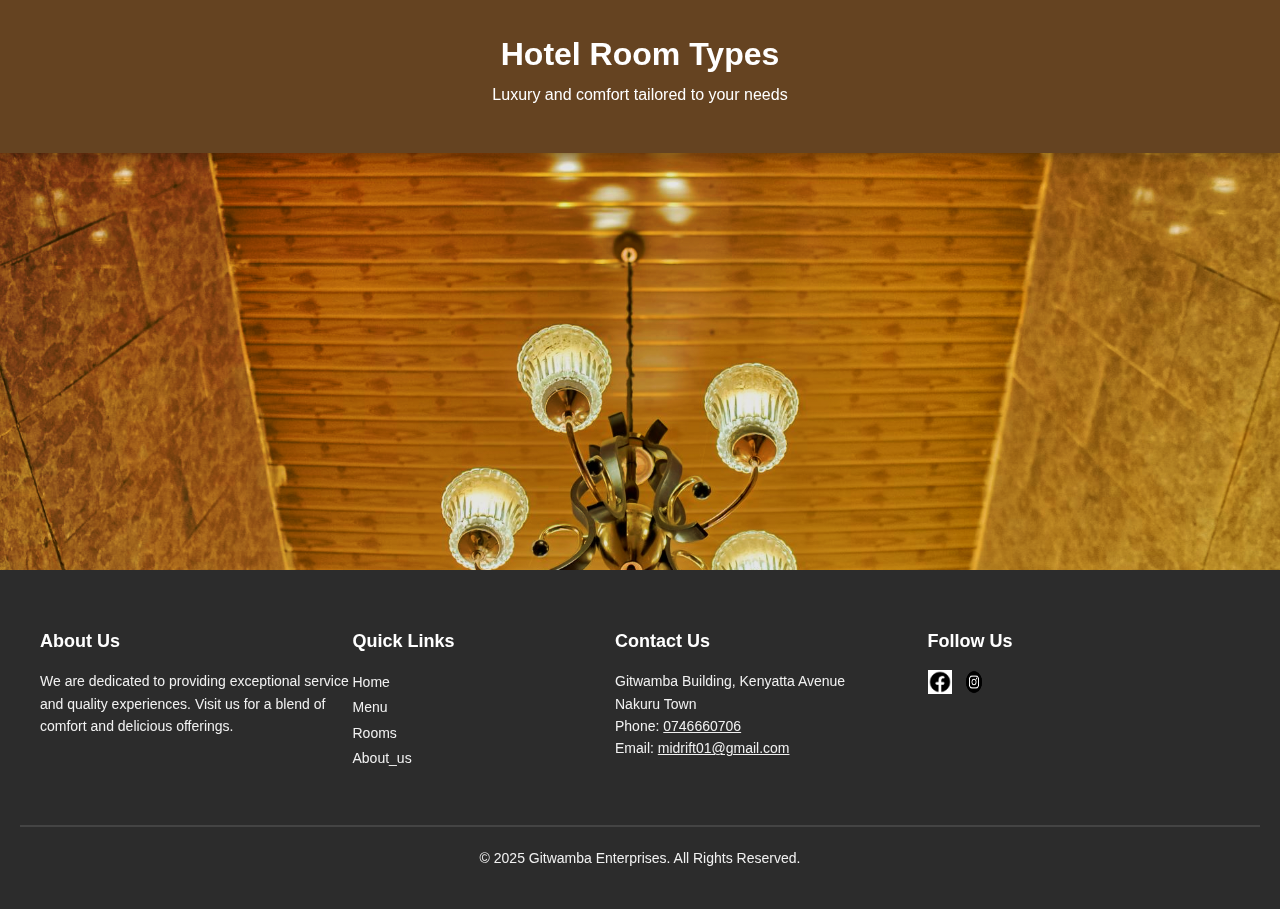
<file: rooms.html>
<!DOCTYPE html>
<html lang="en">
<head>
    <meta charset="UTF-8">
    <meta name="viewport" content="width=device-width, initial-scale=1.0">
    <title>Midrift Room Types</title>
    <style>
        /* Base styles optimized for mobile/android screens */
        /* Reset some default margins & padding for consistency */
html, body {
  margin: 0;
  padding: 0;
}

body {
  /* Set up a fallback background color in case images don't load */
  background-color: #ebe7e7; 
  font-family: 'Arial', sans-serif;
  color: #333;
  line-height: 1.5;

  /* Position context for the pseudo-element */
  position: relative;
  min-height: 100vh; 
}

/* 
  Using a ::before pseudo-element allows us to:
  1. Place the background "behind" the body content.
  2. Layer multiple effects (gradients + image).
  3. Control blend modes and filters without affecting the content itself.
*/
body::before {
  content: "";
  /* 
    Fixed positioning ensures the background stays in place 
    even when the page scrolls, creating a parallax-like effect.
  */
  position: fixed;
  top: 0;
  left: 0;
  width: 100%;
  height: 100%;

  /* 
    Layer 1: A linear gradient for subtle shading/lighting effect.
    Layer 2: The actual background image.
  */
  background: 
    linear-gradient(
      to bottom right,
      rgba(0, 0, 0, 0.6),
      rgba(238, 215, 4, 0.3)
    ),
    url('nyumba.jpg') center / cover no-repeat;

  /* 
    background-blend-mode can be used for interesting mixing effects:
      - multiply
      - screen
      - overlay
      - soft-light
      - etc.
    Try different ones to see which suits your design best.
  */
  background-blend-mode: overlay;

  /* 
    Filter can adjust brightness, contrast, saturation, etc.
    This helps add "depth" or a specific mood to the background.
  */
  filter: brightness(0.9) saturate(1.2);

  /* 
    Keep it behind the main content 
    (so the text and other elements appear above it).
  */
  z-index: -1;
}

    
        header {
            background: #654321;
            color: #fff;
            text-align: center;
            padding: 30px 10px;
            box-shadow: 0 4px 8px rgba(0, 0, 0, 0.3);
            animation: fadeIn 0.8s ease-in-out;
        }
    
        header h1 {
            margin: 0;
            font-size: 2em;  /* Reduced from 3em */
        }
    
        header p {
            font-size: 1em;  /* Reduced from 1.3em */
            margin-top: 5px;
        }
    
        .container {
            max-width: 100%;
            margin: 20px auto;
            display: flex;
            flex-wrap: wrap;
            gap: 20px;  /* Reduced gap */
            justify-content: center;
            padding: 0 10px;
        }
    
        .card {
            background: #fff;
            border-radius: 10px;  /* Slightly reduced rounding */
            box-shadow: 0 4px 8px rgba(0, 0, 0, 0.1);  /* Lighter shadow for a modern look */
            overflow: hidden;
            width: 100%;
            max-width: 300px;  /* Reduced from 350px */
            display: flex;
            flex-direction: column;
            opacity: 0;
            transform: translateY(20px);  /* Reduced translate distance */
            animation: slideUp 0.8s ease-in-out forwards;
        }
    
        .card img {
            width: 100%;
            height: 150px;  /* Reduced height from 200px */
            object-fit: cover;
        }
    
        .card-content {
            padding: 15px;  /* Reduced padding */
        }
    
        .card h2 {
            font-size: 1.4em;  /* Reduced from 1.8em */
            color: #654321;
            margin-top: 0;
        }
    
        .card p {
            font-size: 0.9em;  /* Slightly smaller text */
            line-height: 1.4;
            color: #4a3c31;
        }
    
        .btn {
            display: inline-block;
            margin-top: 10px;
            padding: 8px 16px;  /* Reduced padding */
            background: #654321;
            color: #fff;
            text-decoration: none;
            font-weight: bold;
            border-radius: 6px;  /* Reduced rounding */
            text-align: center;
            transition: background 0.3s, transform 0.3s;
        }
    
        .btn:hover {
            background: #4a2a1a;
            transform: scale(1.05);
        }
    
        /* Animations */
        @keyframes fadeIn {
            from {
                opacity: 0;
            }
            to {
                opacity: 1;
            }
        }
    
        @keyframes slideUp {
            from {
                opacity: 0;
                transform: translateY(20px);
            }
            to {
                opacity: 1;
                transform: translateY(0);
            }
        }
    
        /* Delayed animations for cards */
        .card:nth-child(1) {
            animation-delay: 0.3s;
        }
        .card:nth-child(2) {
            animation-delay: 0.5s;
        }
        .card:nth-child(3) {
            animation-delay: 0.7s;
        }
    
        /* Optional: Additional tweaks for even smaller screens */
        @media screen and (max-width: 400px) {
            header {
                padding: 20px 5px;
            }
            header h1 {
                font-size: 1.8em;
            }
            header p {
                font-size: 0.9em;
            }
            .card {
                max-width: 90%;
            }
            .card-content {
                padding: 10px;
            }
            .card h2 {
                font-size: 1.3em;
            }
            .card p {
                font-size: 0.85em;
            }
            .btn {
                padding: 6px 12px;
                font-size: 0.9em;
            }
        }
    </style>
    
</head>
<body>

<header>
    <h1>Hotel Room Types</h1>
    <p>Luxury and comfort tailored to your needs</p>
</header>

<div class="container">

    <div class="card">
        <img src="standard.jpg" alt="Standard Room">
        <div class="card-content">
            <h2>🌟 Standard Room</h2>
            <p>
                Cozy and comfortable, our Standard Rooms offer the perfect retreat for budget-conscious travelers, complete with essential amenities.
            </p>
            <a href="booking.html" class="btn">Book now</a>
        </div>
    </div>

    <div class="card">
        <img src="delux.jpg" alt="Deluxe Room">
        <div class="card-content">
            <h2>🏰 Deluxe Room</h2>
            <p>
                Elegantly designed, the Deluxe Room features spacious interiors and premium furnishings to elevate your stay experience.
            </p>
            <a href="booking.html" class="btn">Book now</a>
        </div>
    </div>

    <div class="card">
        <img src="single standard.jpg" alt="Executive Suite">
        <div class="card-content">
            <h2>💎 Single standard</h2>
            <p>
                The pinnacle of luxury, our Executive Suites boast stunning decor, a separate living area, and top-notch amenities for the discerning guest.
            </p>
            <a href="booking.html" class="btn">Book now</a>
        </div>
    </div>

</div>

<footer style="background-color: #2c2c2c; color: #f1f1f1; padding: 40px 20px; font-size: 14px;">
    <div style="max-width: 1200px; margin: 0 auto; display: flex; flex-wrap: wrap; justify-content: space-between;">
      <!-- About Section -->
      <div style="flex: 1 1 250px; margin-bottom: 20px;">
        <h3 style="color: #ffffff; font-size: 18px; margin-bottom: 15px;">About Us</h3>
        <p style="line-height: 1.6;">
          We are dedicated to providing exceptional service and quality experiences.
          Visit us for a blend of comfort and delicious offerings.
        </p>
      </div>
  
      <!-- Navigation Links -->
      <div style="flex: 1 1 200px; margin-bottom: 20px;">
        <h3 style="color: #ffffff; font-size: 18px; margin-bottom: 15px;">Quick Links</h3>
        <ul style="list-style: none; padding: 0; line-height: 1.8;">
          <li><a href="index.html" style="color: #f1f1f1; text-decoration: none;">Home</a></li>
          <li><a href="menu.html" style="color: #f1f1f1; text-decoration: none;">Menu</a></li>
          <li><a href="rooms.html" style="color: #f1f1f1; text-decoration: none;">Rooms</a></li>
          <li><a href="about_us.html" style="color: #f1f1f1; text-decoration: none;">About_us </a></li>
        </ul>
      </div>
  
      <!-- Contact Section -->
      <div style="flex: 1 1 250px; margin-bottom: 20px;">
        <h3 style="color: #ffffff; font-size: 18px; margin-bottom: 15px;">Contact Us</h3>
        <p style="line-height: 1.6;">
          Gitwamba Building, Kenyatta Avenue<br>
          Nakuru Town<br>
          Phone: <a href="0746660706" style="color: #f1f1f1;">0746660706</a><br>
          Email: <a href="mailto:midrift01@gmail.com" style="color: #f1f1f1;">midrift01@gmail.com</a>
        </p>
      </div>
  
      <!-- Social Media Links -->
      <div style="flex: 1 1 250px; margin-bottom: 20px;">
        <h3 style="color: #ffffff; font-size: 18px; margin-bottom: 15px;">Follow Us</h3>
        <div style="display: flex; gap: 10px;">
          <a href="https://www.facebook.com/share/oENNHpewBxx9LwrU/?mibextid=LQQJ4d" target="_blank" style="color: #f1f1f1; text-decoration: none;">
            <img src="facebook.png" alt="Facebook" style="width: 24px; height: 24px;">
          </a>
          
          <a href="https://www.instagram.com/lennzpizzajoint?igsh=ejlsZTk1a2RmbGp3&utm_source=qr" target="_blank" style="color: #f1f1f1; text-decoration: none;">
            <img src="instagram.png" alt="Instagram" style="width: 24px; height: 24px;">
          </a>
          
        </div>
      </div>
    </div>
  
    <hr style="border: 1px solid #444; margin: 20px 0;">
  
    <div style="text-align: center;">
      <p style="margin: 0; line-height: 1.6;">
        &copy; 2025 Gitwamba Enterprises. All Rights Reserved.
      </p>
    </div>
  </footer>

</body>
</html>
</file>
